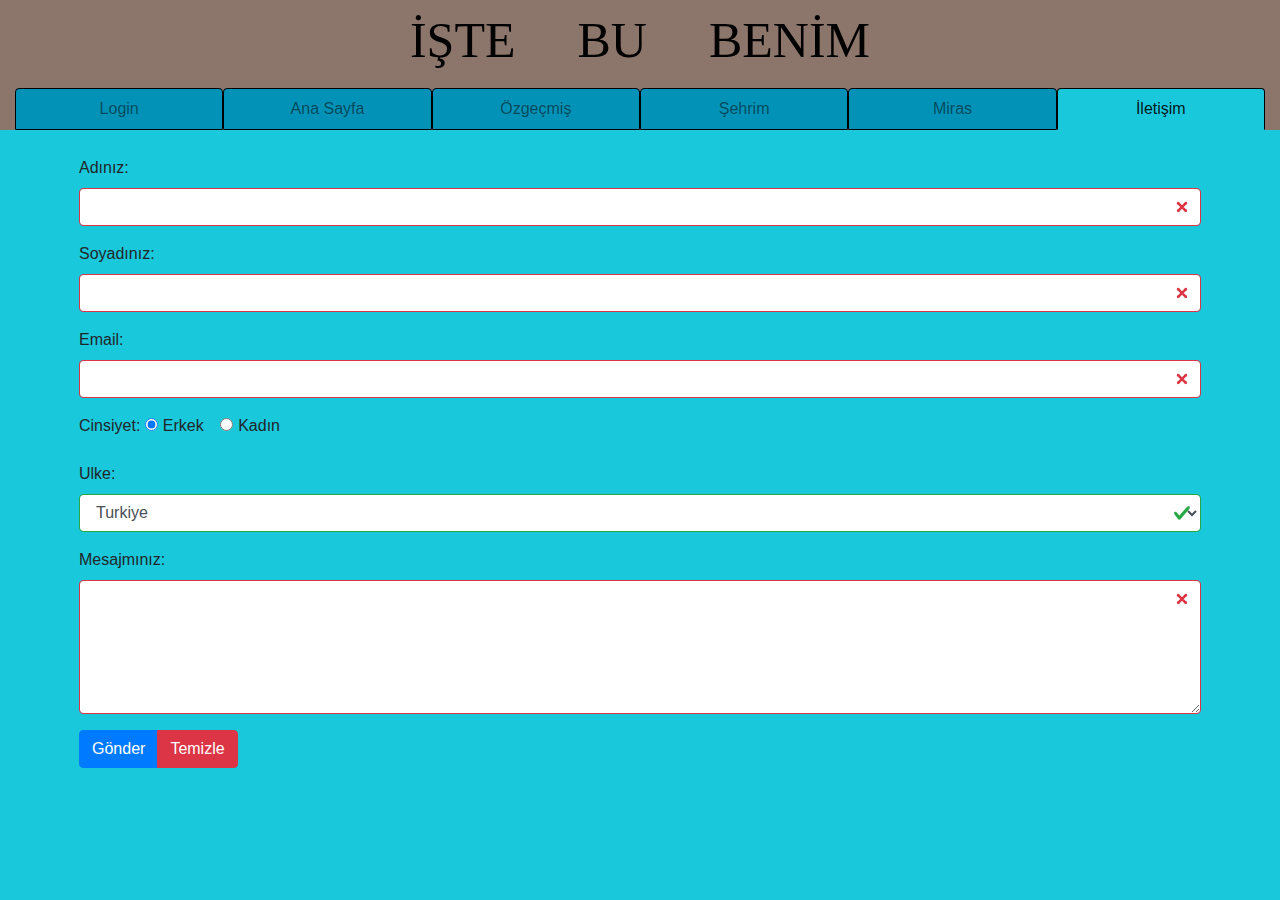
<file: Project/iletisim.html>
<!DOCTYPE html>
<html>
<head>
	<meta charset="utf-8">
	
	<meta name="viewport" content="width=device-width, initial-scale=1">
	<title>ABDULLAH JAMOUS</title>
	
	
	<link rel="stylesheet" href="css/bootstrap.min.css">
	<link rel="stylesheet" href="css/style.css">
	<script src="js/jquery-3.4.1.min.js"></script>
  	<script src="js/popper.min.js"></script>
	<script src="js/bootstrap.min.js"></script>
	<script src="js/script.js"></script>
</head>
<body>
	<!-- header -->
		<header>
			<div class="top-text">
				<h2>İŞTE BU BENİM</h2>
			</div>
		</header>
		
		<!-- NAVBAR -->
		<div class="sticky ">
			<nav class="nav navbar-expand-sm nav-justified  navbar-light ">
				<div class="container-fluid">
					<ul class="navbar-nav nav-tabs">
						<li class="nav-item">
							<a class="nav-link " href="Login.php" >
								Login
							</a>
						</li>
						<li class="nav-item">
							<a class="nav-link " href="index.html" >
								Ana Sayfa
							</a>
						</li>
						<li class="nav-item">
							<a class="nav-link" href="ozgecmis.html" >
							Özgeçmiş
							</a>
						</li>
						<li class="nav-item">
							<a class="nav-link " href="sehir.html" >
							Şehrim
							</a>
						</li>
						<li class="nav-item ">
							<a class="nav-link " href="miras.html" >
							Miras
							</a>
						</li>
						<li class="nav-item ">
							<a class="nav-link active" href="iletisim.html" >
							İletişim
							</a>
						</li>
					</ul>		
				</div>
			</nav>
		</div>
	<section>
		<div class="container-fluid">
			<form action="bilgiler.php" class="was-validated" method="post">
                <div class="form-group">
                    <label for="adi">Adınız:</label>
                    <input type="text" class="form-control" id="adi" name="name" required>
                </div>
                <div class="form-group">
                    <label for="soyad">Soyadınız:</label>
                    <input type="text" class="form-control" id="soyad" name="surname" required>
                </div>
                <div class="form-group">
                    <label for="email">Email:</label>
                    <input type="email" class="form-control" id="email" name="email" required>
                    <span id="validEmail"></span>
                </div>
                <div class="form-group">
                    <label for="cinsiyet">Cinsiyet:</label>
                    <div class="form-check-inline">
                        <label class="form-check-label">
                            <input type="radio" class="form-check-input" value="erkek" name="cinsiyet" checked>Erkek
                        </label>
                    </div>
                    <div class="form-check-inline">
                        <label class="form-check-label">
                            <input type="radio" class="form-check-input" value="kadin" name="cinsiyet">Kadın
                        </label>
                    </div>
                </div>
                <div class="form-group">
                    <label for="sehir">Ulke:</label>
                    <select class="form-control" id="sehir" name="city" required>
                        <option>Turkiye</option>
                        <option>Suriye</option>
                        <option>KSA</option>
                        <option>USA</option>
                        <option>UK</option>
                    </select>
                </div>
                <div class="form-group">
                    <label for="messege">Mesajmınız:</label>
                    <textarea class="form-control" rows="5" id="mesaj" name="msg" required></textarea>
                </div>
                <div class="btn-group">
                    <button type="submit" class="btn btn-primary">Gönder</button>
                    <button type="button" class="btn btn-danger" id="temizle">Temizle</button>
                </div>
            </form>
		</div>
	</section>
</body>
</html>
</file>
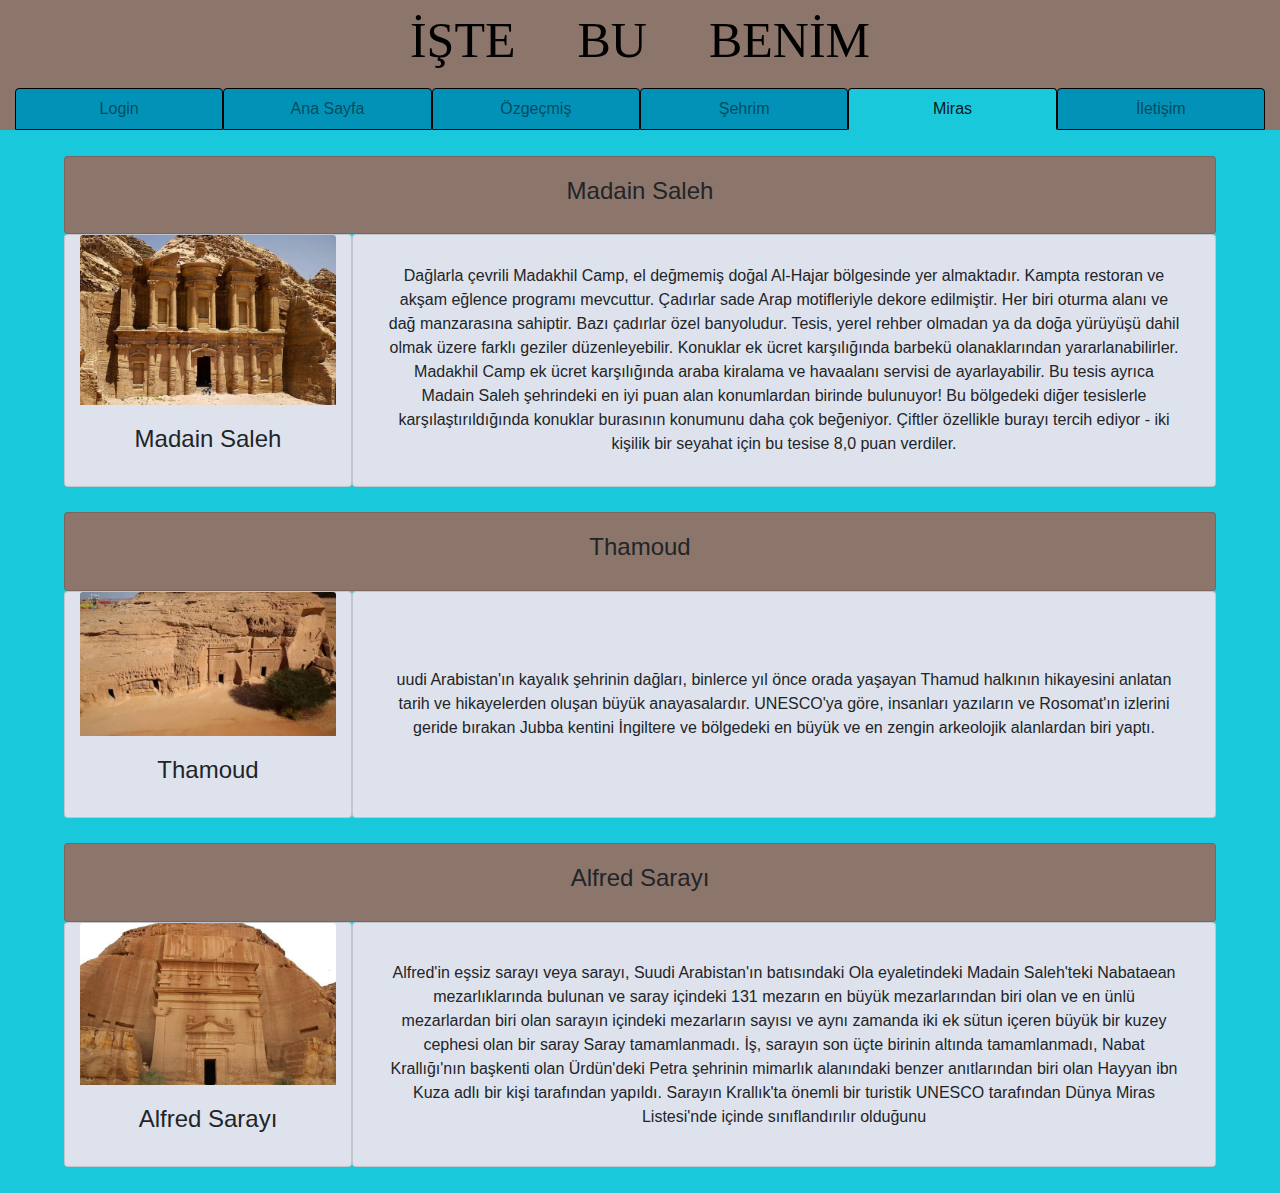
<file: Project/miras.html>
<!doctype html>
<html>
<head>
	<meta charset="utf-8">
	
	<meta name="viewport" content="width=device-width, initial-scale=1">
	<title>ABDULLAH JAMOUS</title>
	
	
	<link rel="stylesheet" href="css/bootstrap.min.css">
	<link rel="stylesheet" href="css/style.css">
	<script src="js/jquery-3.4.1.min.js"></script>
  	<script src="js/popper.min.js"></script>
	<script src="js/bootstrap.min.js"></script>
	<script src="js/script.js"></script>
</head>
<body>
	<!-- header -->
		<header>
			<div class="top-text">
				<h2>İŞTE BU BENİM</h2>
			</div>
		</header>
		
		<!-- NAVBAR -->
		<div class="sticky ">
			<nav class="nav navbar-expand-sm nav-justified  navbar-light ">
				<div class="container-fluid">
					<ul class="navbar-nav nav-tabs">
						<li class="nav-item">
							<a class="nav-link " href="Login.php" >
								Login
							</a>
						</li>
						<li class="nav-item">
							<a class="nav-link " href="index.html" >
								Ana Sayfa
							</a>
						</li>
						<li class="nav-item">
							<a class="nav-link" href="ozgecmis.html" >
							Özgeçmiş
							</a>
						</li>
						<li class="nav-item">
							<a class="nav-link " href="sehir.html" >
							Şehrim
							</a>
						</li>
						<li class="nav-item ">
							<a class="nav-link active" href="miras.html" >
							Miras
							</a>
						</li>
						<li class="nav-item ">
							<a class="nav-link " href="iletisim.html" >
							İletişim
							</a>
						</li>
					</ul>		
				</div>
			</nav>
		</div>
		<section>
			<div class="container-fluid">
				<div class="row">
					<div class="card col-md card-left">
						<div class="card-body align-self-center vertical">
							<h4>Madain Saleh</h4>
						</div>
					</div>
				</div>
				<div class="row">
					<div class="card col-md-3 card-right">
						<img class="card-img-top align-self-center vertical" src="media/madain_salih.jpg">
						<div class="card-body align-self-center vertical">
							<h4 class="card-title">Madain Saleh</h4>
						</div>
					</div>
					<div class="card col-md-9 card-right">
						<div class="card-body align-self-center vertical">
							<p class="card-text ">
								Dağlarla çevrili Madakhil Camp, el değmemiş doğal Al-Hajar bölgesinde yer almaktadır. Kampta restoran ve akşam eğlence programı mevcuttur.
								Çadırlar sade Arap motifleriyle dekore edilmiştir. Her biri oturma alanı ve dağ manzarasına sahiptir. Bazı çadırlar özel banyoludur.
								Tesis, yerel rehber olmadan ya da doğa yürüyüşü dahil olmak üzere farklı geziler düzenleyebilir.
								Konuklar ek ücret karşılığında barbekü olanaklarından yararlanabilirler. Madakhil Camp ek ücret karşılığında araba kiralama ve havaalanı servisi de ayarlayabilir.
								Bu tesis ayrıca Madain Saleh şehrindeki en iyi puan alan konumlardan birinde bulunuyor! Bu bölgedeki diğer tesislerle karşılaştırıldığında konuklar burasının konumunu daha çok beğeniyor.
								Çiftler özellikle burayı tercih ediyor - iki kişilik bir seyahat için bu tesise 8,0 puan verdiler.
							</p>
					</div>
				</div>
			</div>
		</div>
	</section>
	<section>
		<div class="container-fluid">
				<div class="row">
					<div class="card col-md card-left">
						<div class="card-body align-self-center vertical">
							<h4>Thamoud</h4>
						</div>
					</div>
				</div>
				<div class="row">
					<div class="card col-md-3 card-right">
						<img class="card-img-top align-self-center vertical" src="media/thamud.jpg">
						<div class="card-body align-self-center vertical">
							<h4 class="card-title">Thamoud</h4>
						</div>
					</div>
					<div class="card col-md-9 card-right">
						<div class="card-body align-self-center vertical">
							<p class="card-text ">
								uudi Arabistan'ın kayalık şehrinin dağları, binlerce yıl önce orada yaşayan Thamud halkının hikayesini anlatan tarih ve hikayelerden oluşan büyük anayasalardır.
								UNESCO'ya göre, insanları yazıların ve Rosomat'ın izlerini geride bırakan Jubba kentini İngiltere ve bölgedeki en büyük ve en zengin arkeolojik alanlardan biri yaptı.
							</p>
					</div>
				</div>
			</div>
		</div>
	</section>
	<section>
		<div class="container-fluid">
				<div class="row">
					<div class="card col-md card-left">
						<div class="card-body align-self-center vertical">
							<h4>Alfred Sarayı</h4>
						</div>
					</div>
				</div>
				<div class="row">
					<div class="card col-md-3 card-right">
						<img class="card-img-top align-self-center vertical" src="media/AlfredSarayı.jpg">
						<div class="card-body align-self-center vertical">
							<h4 class="card-title">Alfred Sarayı</h4>
						</div>
					</div>
					<div class="card col-md-9 card-right">
						<div class="card-body align-self-center vertical">
							<p class="card-text ">
								Alfred'in eşsiz sarayı veya sarayı, Suudi Arabistan'ın batısındaki Ola eyaletindeki Madain Saleh'teki Nabataean mezarlıklarında bulunan ve saray içindeki 131 mezarın en büyük 
								mezarlarından biri olan ve en ünlü mezarlardan biri olan sarayın içindeki mezarların sayısı ve aynı zamanda iki ek sütun içeren büyük bir kuzey cephesi olan bir saray Saray tamamlanmadı. 
								İş, sarayın son üçte birinin altında tamamlanmadı, Nabat Krallığı'nın başkenti olan Ürdün'deki Petra şehrinin mimarlık alanındaki benzer anıtlarından biri olan Hayyan ibn Kuza adlı
								bir kişi tarafından yapıldı. Sarayın Krallık'ta önemli bir turistik UNESCO tarafından Dünya Miras Listesi'nde içinde sınıflandırılır olduğunu 
							</p>
					</div>
				</div>
			</div>
		</div>
	</section>
</file>
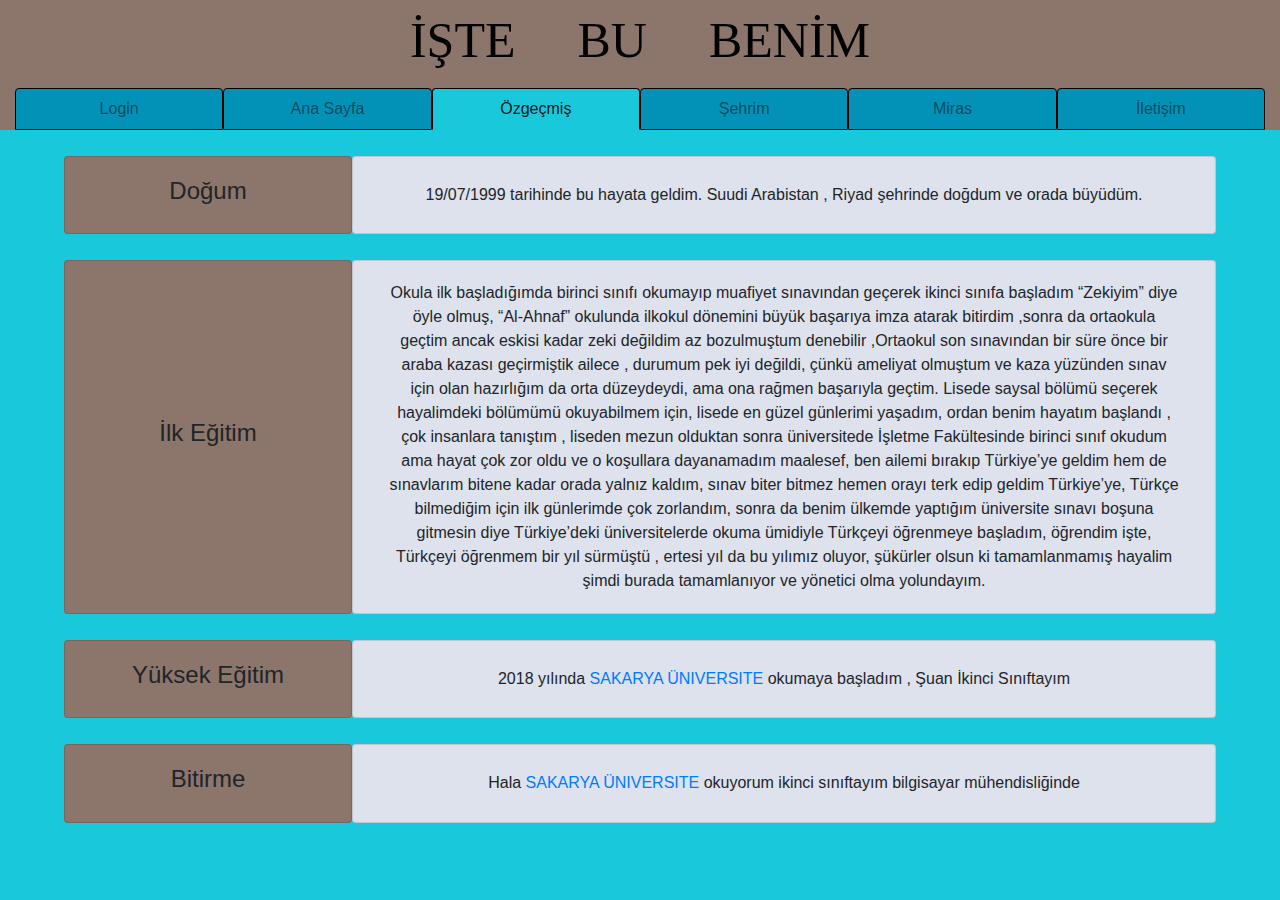
<file: Project/ozgecmis.html>
<!DOCTYPE html>
<html>
<head>
	<meta charset="utf-8">
	
	<meta name="viewport" content="width=device-width, initial-scale=1">
	<title>ABDULLAH JAMOUS</title>
	
	
	<link rel="stylesheet" href="css/bootstrap.min.css">
	<link rel="stylesheet" href="css/style.css">
	<script src="js/jquery-3.4.1.min.js"></script>
  	<script src="js/popper.min.js"></script>
	<script src="js/bootstrap.min.js"></script>
	<script src="js/script.js"></script>
</head>
<body>
	<!-- header -->
		<header>
			<div class="top-text">
				<h2>İŞTE BU BENİM</h2>
			</div>
		</header>
		
		<!-- NAVBAR -->
		<div class="sticky ">
			<nav class="nav navbar-expand-sm nav-justified  navbar-light ">
				<div class="container-fluid">
					<ul class="navbar-nav nav-tabs">
						<li class="nav-item">
							<a class="nav-link " href="Login.php" >
								Login
							</a>
						</li>
						<li class="nav-item">
							<a class="nav-link " href="index.html" >
								Ana Sayfa
							</a>
						</li>
						<li class="nav-item">
							<a class="nav-link active" href="ozgecmis.html" >
							Özgeçmiş
							</a>
						</li>
						<li class="nav-item">
							<a class="nav-link " href="sehir.html" >
							Şehrim
							</a>
						</li>
						<li class="nav-item ">
							<a class="nav-link " href="miras.html" >
							Miras
							</a>
						</li>
						<li class="nav-item ">
							<a class="nav-link " href="iletisim.html" >
							İletişim
							</a>
						</li>
					</ul>		
				</div>
			</nav>
		</div>

	<section>
			<div class="container-fluid">
				<div class="row">
					<div class="card col-md-3  card-left ">
						<div class="card-body align-self-center vertical">
							<h4>Doğum</h4>
						</div>
					</div>
					<div class="card col-md-9  card-right ">
						<div class="card-body align-self-center vertical">
							<p class="card-text">         
								19/07/1999 tarihinde bu hayata geldim. Suudi Arabistan , Riyad şehrinde doğdum ve orada büyüdüm.
							</p>
						</div>
					</div>
				</div>
			</div>
		</section>
		<section>
			<div class="container-fluid">
				<div class="row">
					<div class="card col-md-3  card-left ">
						<div class="card-body align-self-center vertical">
							<h4 >İlk Eğitim</h4>
						</div>
					</div>
					<div class="card col-md-9  card-right ">
						<div class="card-body align-self-center vertical">
							<p class="card-text">         
								Okula ilk başladığımda birinci sınıfı okumayıp muafiyet sınavından geçerek ikinci sınıfa başladım “Zekiyim” diye öyle olmuş,
								“Al-Ahnaf” okulunda ilkokul dönemini büyük başarıya imza atarak bitirdim ,sonra da ortaokula geçtim ancak eskisi kadar zeki 
								değildim az bozulmuştum denebilir ,Ortaokul son sınavından bir süre önce bir araba kazası geçirmiştik ailece , durumum pek 
								iyi değildi, çünkü ameliyat olmuştum ve kaza yüzünden sınav için olan hazırlığım da orta düzeydeydi, ama ona rağmen başarıyla 
								geçtim. Lisede saysal bölümü seçerek hayalimdeki bölümümü okuyabilmem için, lisede en güzel günlerimi yaşadım, ordan benim 
								hayatım başlandı , çok insanlara tanıştım , liseden mezun olduktan sonra  üniversitede İşletme Fakültesinde birinci sınıf 
								okudum ama hayat çok zor oldu ve o koşullara dayanamadım maalesef, ben ailemi bırakıp Türkiye’ye geldim hem de sınavlarım 
								bitene kadar orada yalnız kaldım, sınav biter bitmez hemen orayı terk edip geldim Türkiye’ye, Türkçe bilmediğim için ilk 
								günlerimde çok zorlandım, sonra da benim ülkemde yaptığım üniversite sınavı boşuna gitmesin diye Türkiye’deki üniversitelerde
								okuma ümidiyle Türkçeyi öğrenmeye başladım, öğrendim işte, Türkçeyi öğrenmem bir yıl sürmüştü  , ertesi yıl da bu yılımız oluyor,
								şükürler olsun ki tamamlanmamış hayalim şimdi burada tamamlanıyor ve yönetici olma yolundayım.
							</p>
						</div>
					</div>
				</div>
			</div>
		</section>
		<section>
			<div class="container-fluid">
				<div class="row">
					<div class="card col-md-3  card-left ">
						<div class="card-body align-self-center vertical">
							<h4>Yüksek Eğitim</h4>
						</div>
					</div>
					<div class="card col-md-9  card-right ">
						<div class="card-body align-self-center vertical">
							<p class="card-text">         
								2018 yılında <a href="http://cs.sakarya.edu.tr/">SAKARYA ÜNIVERSITE</a> okumaya başladım , Şuan İkinci Sınıftayım
							</p>
						</div>
					</div>
				</div>
			</div>
		</section>
		
		<section>
			<div class="container-fluid">
				<div class="row">
					<div class="card col-md-3  card-left ">
						<div class="card-body align-self-center vertical">
							<h4>Bitirme</h4>
						</div>
					</div>
					<div class="card col-md-9  card-right ">
						<div class="card-body align-self-center vertical">
							<p class="card-text">         
								Hala <a href="http://cs.sakarya.edu.tr/">SAKARYA ÜNIVERSITE</a> okuyorum ikinci sınıftayım bilgisayar mühendisliğinde 
							</p>
						</div>
					</div>
				</div>
			</div>
		</section>

</body>
</html>
</file>
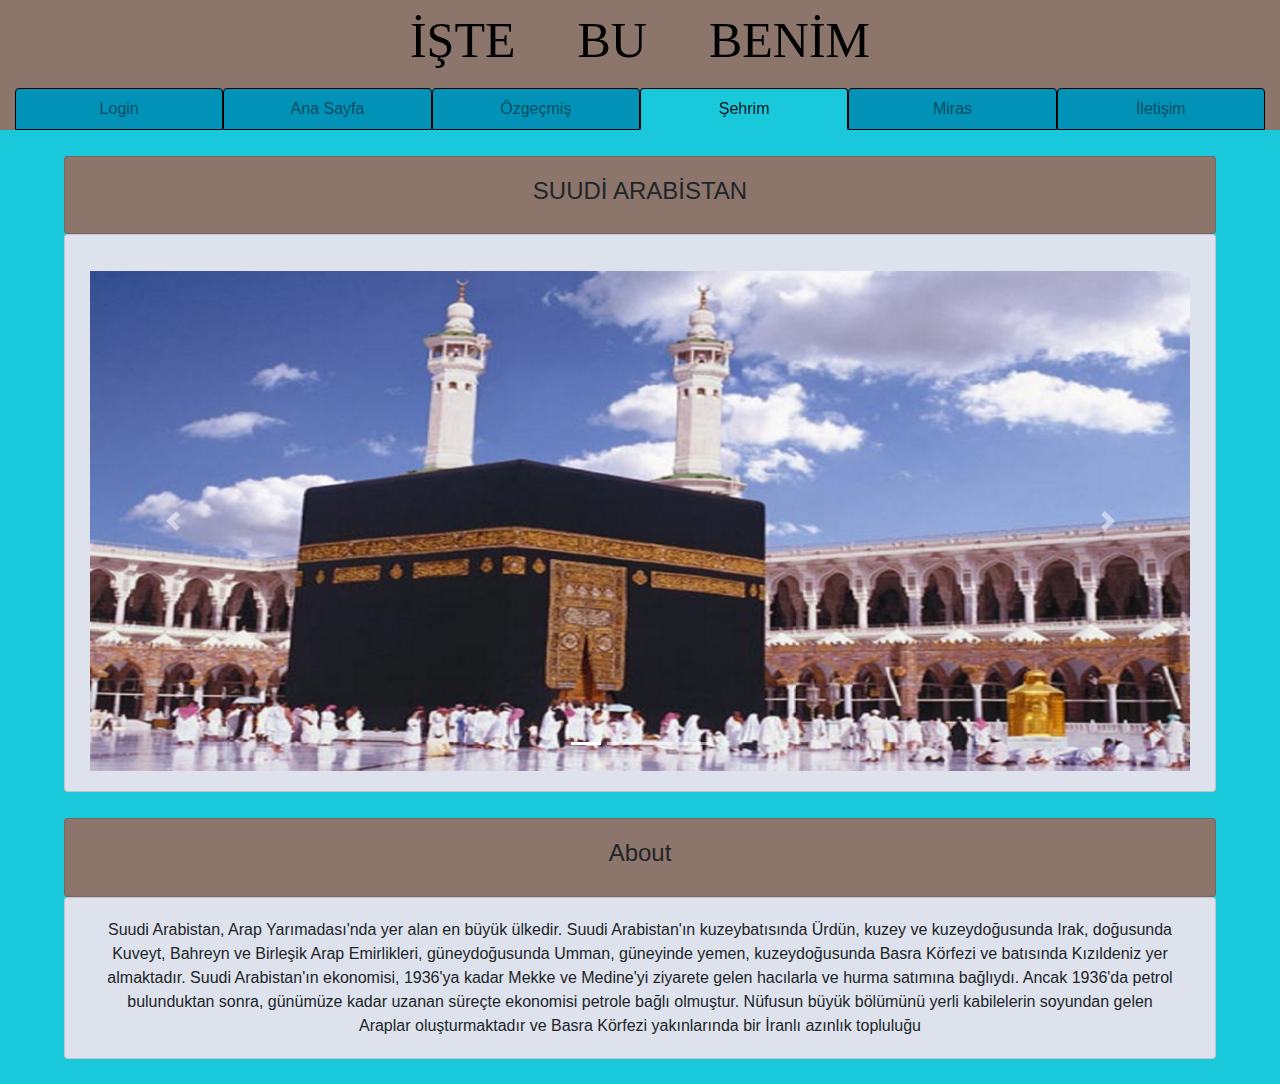
<file: Project/sehir.html>
<!DOCTYPE html>
<html>
<head>
	<meta charset="utf-8">
	
	<meta name="viewport" content="width=device-width, initial-scale=1">
	<title>ABDULLAH JAMOUS</title>
	
	
	<link rel="stylesheet" href="css/bootstrap.min.css">
	<link rel="stylesheet" href="css/style.css">
	<script src="js/jquery-3.4.1.min.js"></script>
  	<script src="js/popper.min.js"></script>
	<script src="js/bootstrap.min.js"></script>
	<script src="js/script.js"></script>
</head>
<body>
	<!-- header -->
		<header>
			<div class="top-text">
				<h2>İŞTE BU BENİM</h2>
			</div>
		</header>
		
		<!-- NAVBAR -->
		<div class="sticky ">
			<nav class="nav navbar-expand-sm nav-justified  navbar-light ">
				<div class="container-fluid">
					<ul class="navbar-nav nav-tabs">
						<li class="nav-item">
							<a class="nav-link " href="Login.php" >
								Login
							</a>
						</li>
						<li class="nav-item">
							<a class="nav-link " href="index.html" >
								Ana Sayfa
							</a>
						</li>
						<li class="nav-item">
							<a class="nav-link" href="ozgecmis.html" >
							Özgeçmiş
							</a>
						</li>
						<li class="nav-item">
							<a class="nav-link active" href="sehir.html" >
							Şehrim
							</a>
						</li>
						<li class="nav-item ">
							<a class="nav-link " href="miras.html" >
							Miras
							</a>
						</li>
						<li class="nav-item ">
							<a class="nav-link " href="iletisim.html" >
							İletişim
							</a>
						</li>
					</ul>		
				</div>
			</nav>
		</div>
		<section>
			<div class="container-fluid">
				<div class="row">
					<div class="card col-md card-left">
						<div class="card-body align-self-center vertical">
							<h4>SUUDİ ARABİSTAN</h4>
						</div>
					</div>
				</div>
					<div class="row">
						<div class="card col-md card-right">
							<div class="card-body align-self-center vertical">
								<div class="container mt-3">
		
									<div id="HamaCarousel" class="carousel slide" data-ride="carousel">

	  <!-- Indicators -->
										<ul class="carousel-indicators">
										    <li data-target="#HamaCarousel" data-slide-to="0" class="active"></li>
										    <li data-target="#HamaCarousel" data-slide-to="1"></li>
										    <li data-target="#HamaCarousel" data-slide-to="2"></li>
										    <li data-target="#HamaCarousel" data-slide-to="3"></li>
									  	</ul>
									  
	  <!-- The slideshow -->
										<div class="carousel-inner ">
										    <div class="carousel-item active">
										      	<img src="media/makkah.jpg" alt="Makkah" width="1100" height="500" >
										    </div>
										    <div class="carousel-item">
										      	<img src="media/madain_salih.jpg" alt="Madain Saleh" width="1100" height="500" >
										    </div>
										    <div class="carousel-item">
										    	<img src="media/riyadh.jpg" alt="Riyadh" width="1100" height="500" >
										    </div>
										    <div class="carousel-item">
										    	<img src="media/sehir1.jpg" alt="Riyadh" width="1100" height="500" >
										    </div>
										</div>
	  
	  <!-- Left and right controls -->
										<a class="carousel-control-prev" href="#HamaCarousel" data-slide="prev">
										  	<span class="carousel-control-prev-icon"></span>
										  </a>
										<a class="carousel-control-next" href="#HamaCarousel" data-slide="next">
										    <span class="carousel-control-next-icon"></span>
										</a>
									</div>
								</div>
							</div>
						</div>
					</div>
				</div>
			</section>

			<section>
			<div class="container-fluid">
				<div class="row">
					<div class="card col-md card-left">
						<div class="card-body align-self-center vertical">
							<h4>About</h4>
						</div>
					</div>
				</div>
				<div class="row">
					
					<div class="card col-md card-right">
						
						
						<div class="card-body align-self-center vertical">
							<p class="card-text">Suudi Arabistan, Arap Yarımadası'nda yer alan en büyük ülkedir. Suudi Arabistan'ın kuzeybatısında Ürdün, kuzey ve kuzeydoğusunda Irak, doğusunda Kuveyt, Bahreyn ve Birleşik Arap Emirlikleri, güneydoğusunda Umman, güneyinde yemen, kuzeydoğusunda Basra Körfezi ve batısında Kızıldeniz yer almaktadır.
							Suudi Arabistan'ın ekonomisi, 1936'ya kadar Mekke ve Medine'yi ziyarete gelen hacılarla ve hurma satımına bağlıydı. Ancak 1936'da petrol bulunduktan sonra, günümüze kadar uzanan süreçte ekonomisi petrole bağlı olmuştur.    
							Nüfusun büyük bölümünü yerli kabilelerin soyundan gelen Araplar oluşturmaktadır ve Basra Körfezi yakınlarında bir İranlı azınlık topluluğu 
							</p>
						</div>
						
					</div>
				</div>
			</div>
			
		</section>



</body>
</html>
</file>
<file: Project/css/style.css>
.top-text{
	text-align: center;
	padding: 10px;
}

h2{
	color: black;
	font-family: emoji;
	font-size: 50px;

}
div.sticky {
  position: -webkit-sticky;
  position: sticky;
  top: 0;
  z-index: 999;
  
}
.carousal-inner img{
	width: 100%;
	height: 100%;
	max-width: 100%;
}
nav, .top-text,.card-left{
	background-color: #8C756A;
}


.nav-tabs .nav-link.active,.nav-tabs .nav-link.active:hover{
	border-color: #000000;
	border-bottom-color: #1AC8DB;

}

.nav-tabs .nav-link.active,body{
background-color: #1AC8DB;
}
.nav-tabs .nav-link:hover{
	border-bottom-color: #1AC8DB;
	border-color: #000000;
	background-color: #1AC8DB;
}
.nav-tabs .nav-link {
	border-color: #000000;
	background-color: #0292B7;
}
section{
	margin: 2% 5%;
}

.vertical{
	display: flex;
    align-items: center;
    text-align: center;
}
.card-right{
	background-color: #DEE2EC;
}
</file>
